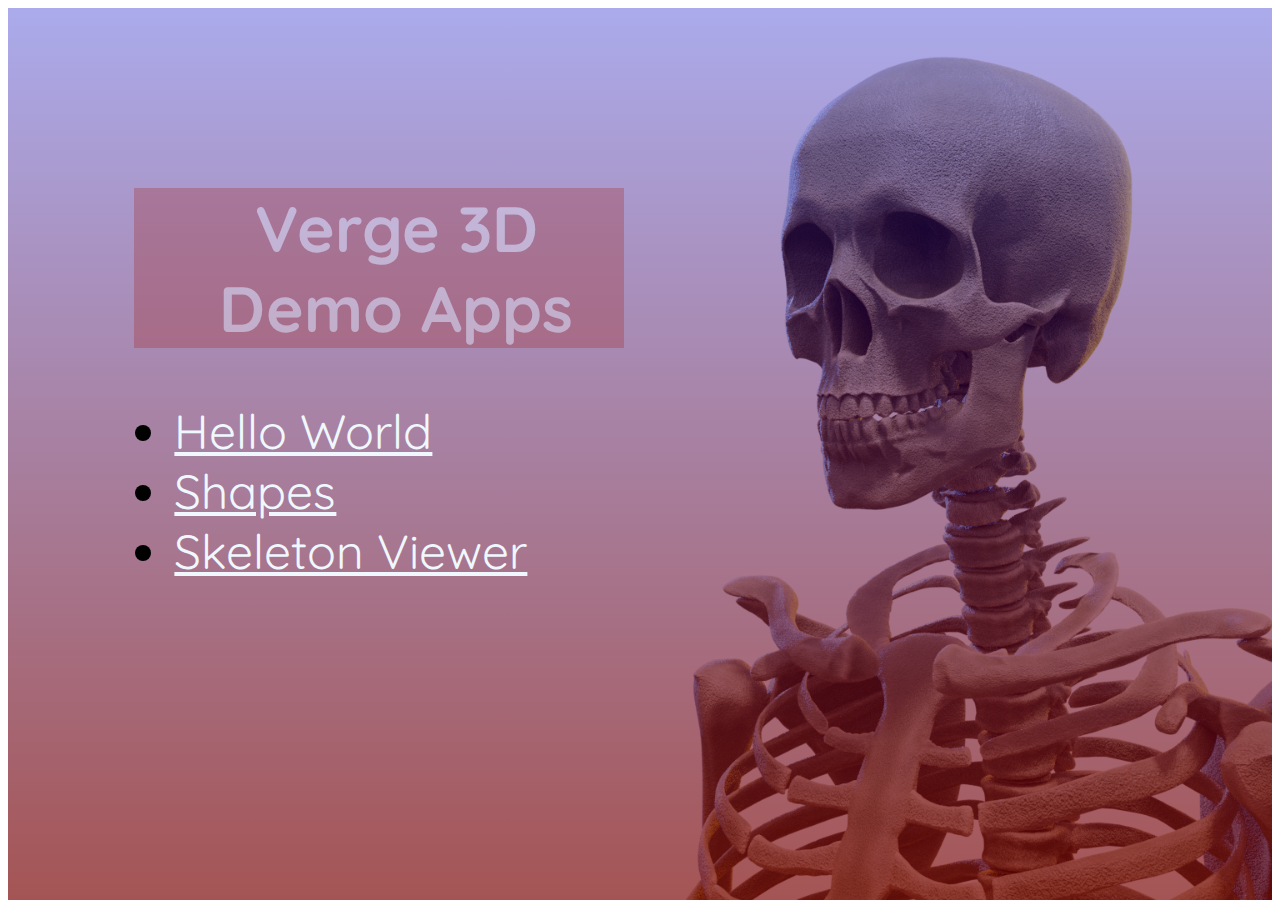
<file: index.html>
<!DOCTYPE html>
<html lang="en">
<head>
    <title>
        Demo Apps
    </title>
    <link rel="stylesheet" href="index.css">
    <link href='https://fonts.googleapis.com/css?family=Quicksand:400,300,700' rel='stylesheet' type='text/css'>

    
</head>

<body>
    <header id="banner">
        <div class="jumbotron">
            <h2>Verge 3D Demo Apps</h2>
                <ul>
                    <li id="hello"><a href="helloworld/Hello%20World.html" >Hello World</a></li>
                    <li id="shapes"><a href="shapes/shapes.html" >Shapes</a></li>
                    <li id="skeleton"><a href="skelletonviewer/skelleton%20viewer.html" >Skeleton Viewer</a></li>

                </ul>
        </div>
    
    </header>
    
    
    
    
</body>

</html>
</file>
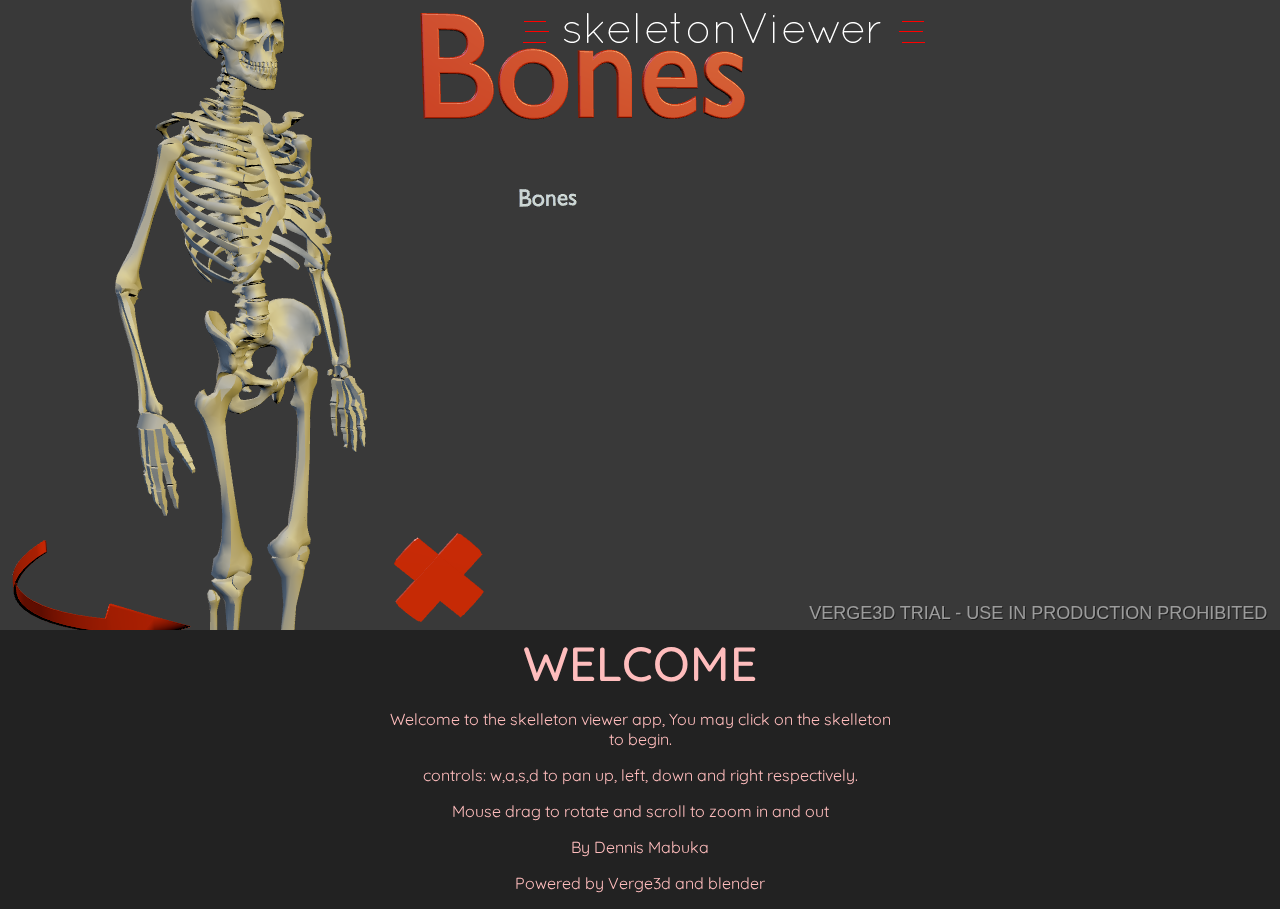
<file: skelletonviewer/skelleton viewer.html>
<!--__VERGE3D_PLAYER__ - delete this comment if you want to edit the player's code-->
<!DOCTYPE html>
<html lang="en">
<head>
    <title>Verge3D Player</title>
    <meta charset="utf-8">
    <meta name="viewport" content="width=device-width, user-scalable=no, minimum-scale=1.0, maximum-scale=1.0">
    <link rel="stylesheet" type="text/css" href="skelleton viewer.css">
    <link href='https://fonts.googleapis.com/css?family=Quicksand:400,300,700' rel='stylesheet' type='text/css'>

</head>

<body>
        
    <div id="container"></div>

    <script src="v3d.js"></script>
    <script src="skelleton viewer.js"></script>
    
    <div id="border">

        <div id="cranium"  style="display:none"class="details">
            <p> This is the cranuim div!!!</p>
        </div>
        <div id="scapula"  style="display:none"class="details">
            <p> This is the scapula div!!!</p>
        </div>
        <img src="Images/title.png" id="header">

       <div id="welcome">

            <p id='title'>WELCOME</p>
            <p >
            Welcome to the skelleton viewer app, You may click on the skelleton to begin.
            </p>
            <p >
            controls: w,a,s,d to pan up, left, down and right respectively.
            </p>
            <p >
            Mouse drag to rotate and scroll to zoom in and out
            </p>
            <p >
            By Dennis Mabuka
            </p>

             <p >
            Powered by Verge3d and blender
            </p>

        </div>
    </div>
</body>

</html>
</file>
<file: index.css>
html{
    font-family: 'Quicksand', 'Arial',sans-serif;
}

#banner{
	background-image:linear-gradient(rgba(0, 0, 0, 0.33),rgba(0, 0, 0, 0.67)),url(skeleton.png);
	background-image:linear-gradient(rgba(0, 0, 200, 0.33),rgba(120, 0, 0, 0.67)),url(skeleton.png);
	background-size: cover;
	background-position: center;
	height: 100vh;
	background-attachment: fixed;
}
.jumbotron{
    position: relative;
    padding-top: 10%;
    padding-left: 10%;
    
}
h2{
    font-size: 400%;
    color: #ffffff;
    background-color: brown;
    width: 40%;
    text-align:center;
    padding-left: 3%;
        
    opacity: 0.3;
	
	transition: transform 0.5s, opacity 0.5s;
	transition: transform 0.5s, opacity 0.5s,transform 0.5s;
    
    }

h2:hover{
    color: brown;
    background-color: #ffffff;
    transform: scale(1.3);
    
	opacity: 1;
}

ul{
    font-size: 300%;
}

#jumbotron{
    width: auto;
}
a{
    color: aliceblue;
}
</file>
<file: skelletonviewer/skelleton viewer.css>
/**
 * __VERGE3D_PLAYER__ - delete this comment if you want to edit the player's code
 */
body {
    font-family: Monospace;
    background-color: #222222;
    margin: 0px;
    overflow: hidden;
}

#info {
    color: #808080;
    position: absolute;
    top: 10px;
    width: 100%;
    text-align: center;
    z-index: 100;
    display:block;
}

#container {
    position: absolute;
    top: 0px;
    left: 0px;
    width:100%;
    height:70%;
}

#controls {
    position: absolute;
    width: 200px;
    bottom: 0px;
    left: 0px;
    padding: 10px;
    background-color: white;
    font: 13px "Lucida Grande", Lucida, Verdana, sans-serif;
}

#controls > div {
    margin-bottom: 8px;
}

#controls hr {
    border: 0px;
    height: 1px;
    margin-bottom: 10px;
    background-color: #bbb;
}

#info a, .button {
    color: #f00;
    font-weight: bold;
    text-decoration: underline;
    cursor: pointer
}

button {
    color: #f00;
    font-weight: bold;
    cursor: pointer;
    width: 100px;
    height: 30px;
    font: 20px "Lucida Grande", Lucida, Verdana, sans-serif;
}

div.control_btn {
    float: left;
    margin-left: 8px;
    color: #eccece;
    font-weight: bold;
    cursor: pointer;
    width: 32px;
    height: 32px;
    font: 20px "Lucida Grande", Lucida, Verdana, sans-serif;
    border-style: solid;
    background-color: white;
    border-width: 1px;
}

div.control_btn:hover {
    background-color: rgb(210, 191, 191);
}

#welcome {
    position: absolute;
    top: 65%;
    width:40%;
    text-align: center;
    z-index: 100;
    color: #ffbdbd;
    display:block;
    font-family: 'Quicksand', 'Arial',sans-serif;
    margin-left: 30%;
   
}
#title {
    font-size: 300%;
    font-weight: 550;
    margin-bottom: auto;
}
.details{
    position:relative;
    width: 100%;
    text-align: left;
    color: #ffbdbd;
    display:block;
}
#header{
    position:relative;
    margin-left: 40%;
    display:block;
   
}
</file>
